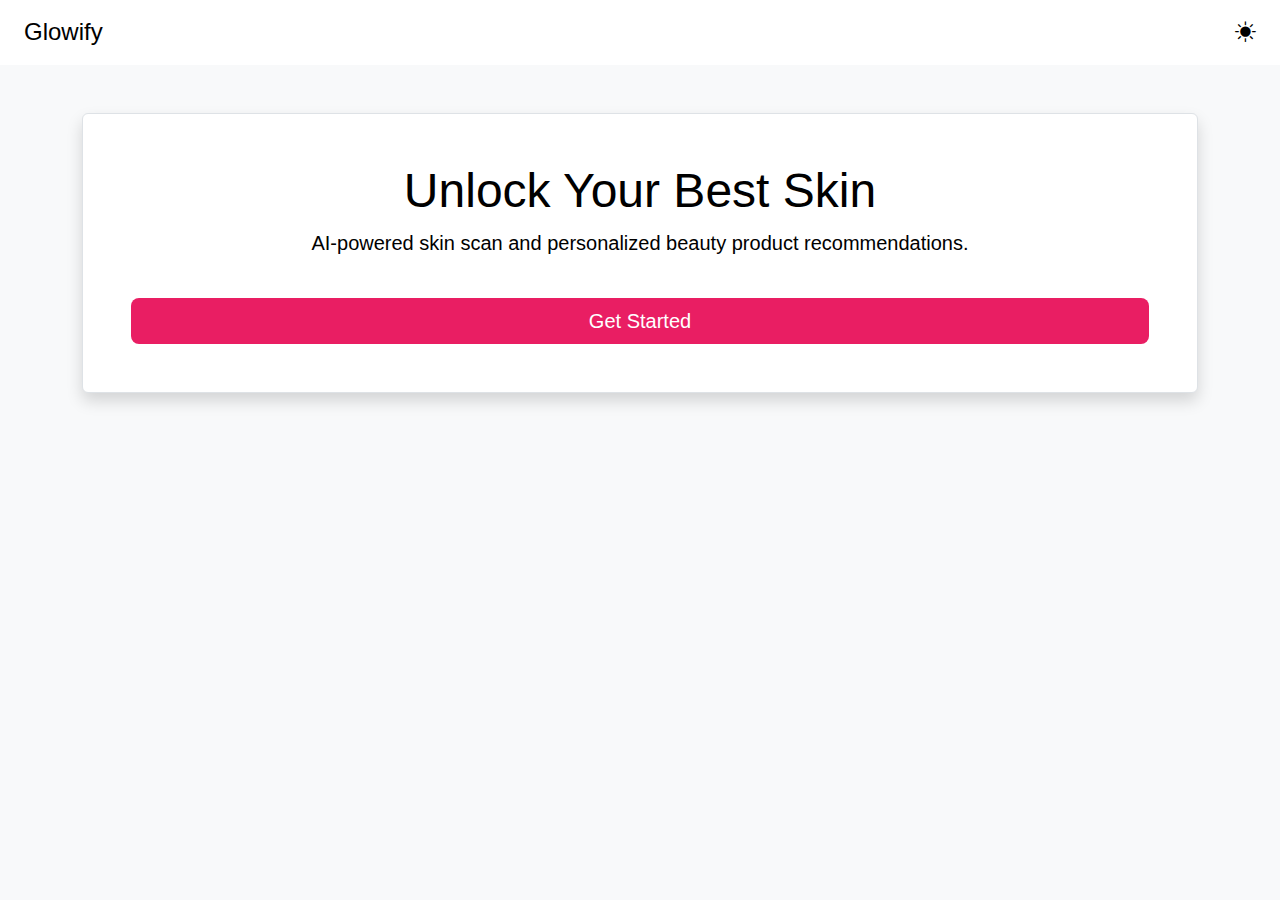
<file: index.html>
<!DOCTYPE html>
<html lang="en">
<head>
  <meta charset="UTF-8">
  <meta name="viewport" content="width=device-width, initial-scale=1.0">
  <title>Landing</title>
  
<link href="https://cdn.jsdelivr.net/npm/bootstrap@5.3.0/dist/css/bootstrap.min.css" rel="stylesheet" />
<link rel="stylesheet" href="https://cdn.jsdelivr.net/npm/bootstrap-icons/font/bootstrap-icons.css">
<link rel="stylesheet" href="./css/app.css">
</head>
<body>

<nav class="navbar navbar-light px-4 py-3">
  <h4 class="m-0">Glowify</h4>
  
<div class="form-check form-switch ms-auto">
  <input class="form-check-input d-none" type="checkbox" id="themeToggle">
  <label class="form-check-label" for="themeToggle">
    <i id="themeIcon" class="bi bi-moon-fill"></i>
  </label>
</div>

</nav>
<div class="container my-5">
  <div class="card p-5 border shadow text-center">
    <h1 class="display-5">Unlock Your Best Skin</h1>
    <p class="lead">AI-powered skin scan and personalized beauty product recommendations.</p>
    <a href="login.html" class="btn btn-primary btn-lg mt-4">Get Started</a>
  </div>
</div>


<script>
  const toggle = document.getElementById('themeToggle');
  const icon = document.getElementById('themeIcon');

  const setTheme = (theme) => {
    document.documentElement.setAttribute('data-theme', theme);
    localStorage.setItem('theme', theme);
    icon.className = theme === 'dark' ? 'bi bi-moon-fill' : 'bi bi-sun-fill';
  };

  const currentTheme = localStorage.getItem('theme') || 'light';
  if (currentTheme === 'dark') {
    setTheme('dark');
    toggle.checked = true;
  } else {
    setTheme('light');
    toggle.checked = false;
  }

  toggle?.addEventListener('change', () => {
    if (toggle.checked) {
      setTheme('dark');
    } else {
      setTheme('light');
    }
  });
</script>

</body>
</html>
</file>
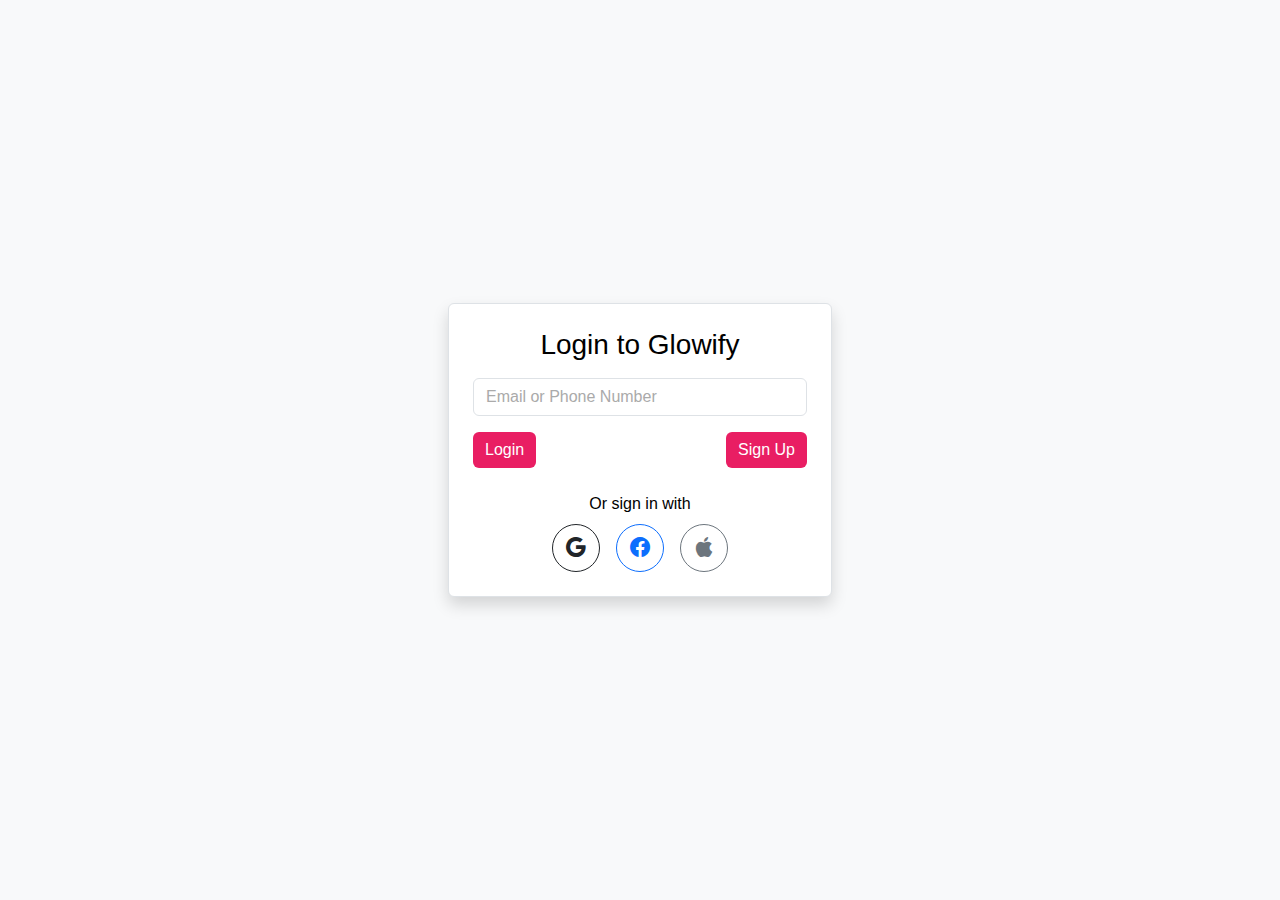
<file: login.html>
<!DOCTYPE html>
<html lang="en">

<head>
  <meta charset="UTF-8">
  <meta name="viewport" content="width=device-width, initial-scale=1.0">
  <title>Login</title>

  <link href="https://cdn.jsdelivr.net/npm/bootstrap@5.3.0/dist/css/bootstrap.min.css" rel="stylesheet" />
  <link rel="stylesheet" href="https://cdn.jsdelivr.net/npm/bootstrap-icons/font/bootstrap-icons.css">
  <link rel="stylesheet" href="./css/app.css">

</head>

<body>

  <div class="d-flex align-items-center justify-content-center vh-100">
    <div class="card p-4 border shadow" style="width: 24rem;">
      <h3 class="text-center mb-3">Login to Glowify</h3>
      <form id="loginForm">
        <input type="text" class="form-control mb-3" id="loginInput" placeholder="Email or Phone Number">
        <div id="passwordSection" class="mb-3 d-none">
          <label for="password" class="form-label">Password</label>
          <input type="password" class="form-control" id="password">
        </div>

        <div id="otpSection" class="mb-3 d-none">
          <label class="form-label">Enter OTP</label>
          <div class="d-flex justify-content-between otp-inputs">
            <input type="text" maxlength="1" class="form-control text-center otp-box" />
            <input type="text" maxlength="1" class="form-control text-center otp-box" />
            <input type="text" maxlength="1" class="form-control text-center otp-box" />
            <input type="text" maxlength="1" class="form-control text-center otp-box" />
            <input type="text" maxlength="1" class="form-control text-center otp-box" />
            <input type="text" maxlength="1" class="form-control text-center otp-box" />
          </div>
        </div>
        <div id="phoneError" class="text-danger d-none">Phone number must be 10 digits.</div>

        <div class="buttons">
          <a href="dashboard.html" class="btn btn-primary">Login</a>
          <a href="dashboard.html" class="btn btn-primary">Sign Up</a>
        </div>
        <div class="text-center mt-4">
          <p class="mb-2">Or sign in with</p>
          <div class="d-flex justify-content-center gap-3">
            <button type="button" class="btn btn-outline-dark rounded-circle social-btn" title="Sign in with Google">
              <i class="bi bi-google"></i>
            </button>
            <button type="button" class="btn btn-outline-primary rounded-circle social-btn"
              title="Sign in with Facebook">
              <i class="bi bi-facebook"></i>
            </button>
            <button type="button" class="btn btn-outline-secondary rounded-circle social-btn"
              title="Sign in with Apple">
              <i class="bi bi-apple"></i>
            </button>
          </div>
        </div>


      </form>
    </div>
  </div>
  <script>
    function updateLoginFields() {
      const input = document.getElementById('identifier').value;
      const password = document.getElementById('passwordField');
      const otp = document.getElementById('otpField');
      if (/^\d{10}$/.test(input)) {
        password.classList.add('d-none');
        otp.classList.remove('d-none');
      } else if (/^[^\s@]+@[^\s@]+\.[^\s@]+$/.test(input)) {
        otp.classList.add('d-none');
        password.classList.remove('d-none');
      } else {
        password.classList.add('d-none');
        otp.classList.add('d-none');
      }
    }


    const loginInput = document.getElementById("loginInput");
    const passwordSection = document.getElementById("passwordSection");
    const otpSection = document.getElementById("otpSection");
    const phoneError = document.getElementById("phoneError");

    loginInput.addEventListener("input", () => {
      const val = loginInput.value.trim();
      const isPhone = /^[0-9]{0,10}$/.test(val);
      passwordSection.classList.add("d-none");
      otpSection.classList.add("d-none");
      phoneError.classList.add("d-none");

      if (/^\d+$/.test(val)) {
        // is phone number
        if (val.length === 10) {
          otpSection.classList.remove("d-none");
        } else {
          phoneError.classList.remove("d-none");
        }
      } else if (val.includes("@")) {
        passwordSection.classList.remove("d-none");
      }
    });

    // OTP logic
    const otpBoxes = document.querySelectorAll(".otp-box");

    otpBoxes.forEach((box, index) => {
      box.addEventListener("input", (e) => {
        const value = e.target.value.replace(/\D/g, "");
        e.target.value = value;

        if (value && index < otpBoxes.length - 1) {
          otpBoxes[index + 1].focus();
        }
      });

      box.addEventListener("keydown", (e) => {
        if (e.key === "Backspace" && !box.value && index > 0) {
          otpBoxes[index - 1].focus();
        }
      });
    });

  </script>


  <script>

  </script>

</body>

</html>
</file>
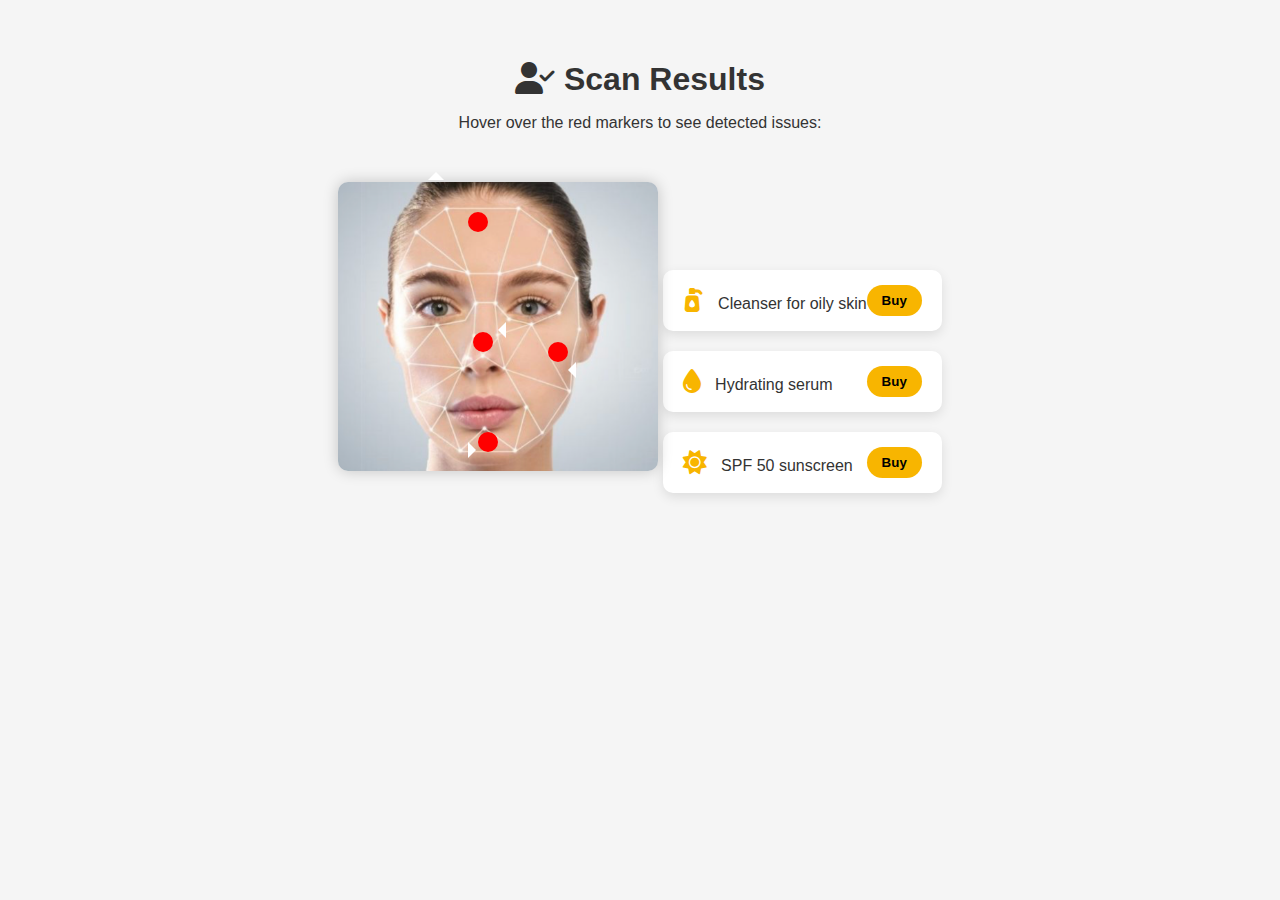
<file: results.html>
<!DOCTYPE html>
<html lang="en">
<head>
  <meta charset="UTF-8">
  <title>Scan Results</title>
  <link rel="stylesheet" href="https://cdnjs.cloudflare.com/ajax/libs/font-awesome/6.5.0/css/all.min.css">
  <style>
    body {
      margin: 0; padding: 0; font-family: 'Inter', sans-serif;
      background: #f5f5f5; color: #333;
    }

    .container {
      padding: 40px; text-align: center;
    }

    h1 { margin-bottom: 10px; }
    p { margin-bottom: 30px; }

    .face-container {
      position: relative;
      display: inline-block;
      margin-top: 20px;
    }

    .face-img {
      width: 320px;
      border-radius: 10px;
      box-shadow: 0 0 15px rgba(0,0,0,0.2);
    }

    .marker {
      position: absolute;
      width: 20px;
      height: 20px;
      background: red;
      border-radius: 50%;
      cursor: pointer;
      animation: blink 1.5s infinite;
    }

    @keyframes blink {
      0%, 100% { opacity: 1; }
      50% { opacity: 0.4; }
    }

    /* Tooltip */
    .tooltip {
      position: absolute;
      background: #fff;
      padding: 10px;
      border-radius: 8px;
      box-shadow: 0 4px 12px rgba(0,0,0,0.1);
      font-size: 0.9rem;
      width: 180px;
      opacity: 0;
      transition: opacity 0.3s;
      pointer-events: none;
      z-index: 10;
    }

    .arrow {
      position: absolute;
      width: 0; height: 0;
      border: 8px solid transparent;
    }

    /* Tooltip visibility on hover */
    .marker:hover + .tooltip {
      opacity: 1;
    }

    /* Forehead */
    #forehead { top: 30px; left: 130px; }
    #forehead-tooltip { top: -60px; left: 70px; }
    #forehead-arrow {
      top: -10px; left: 90px;
      border-top: none;
      border-bottom-color: #fff;
    }

    /* Nose */
    #nose { top: 150px; left: 135px; }
    #nose-tooltip { top: 150px; left: 180px; }
    #nose-arrow {
      top: 140px; left: 160px;
      border-left: none;
      border-right-color: #fff;
    }

    /* Cheek */
    #cheek { top: 160px; left: 210px; }
    #cheek-tooltip { top: 190px; left: 250px; }
    #cheek-arrow {
      top: 180px; left: 230px;
      border-left: none;
      border-right-color: #fff;
    }

    /* Chin */
    #chin { top: 250px; left: 140px; }
    #chin-tooltip { top: 270px; left: 50px; }
    #chin-arrow {
      top: 260px; left: 130px;
      border-right: none;
      border-left-color: #fff;
    }

    .product-list {
      margin-top: 40px;
      text-align: left;
      display: inline-block;
    }

    .product {
      background: #fff;
      padding: 15px 20px;
      border-radius: 10px;
      box-shadow: 0 4px 12px rgba(0,0,0,0.1);
      margin-bottom: 20px;
      display: flex; justify-content: space-between; align-items: center;
    }

    .product i {
      font-size: 1.5rem;
      margin-right: 10px;
      color: #f8b500;
    }

    .product button {
      background: #f8b500;
      border: none;
      padding: 8px 15px;
      border-radius: 20px;
      cursor: pointer;
      font-weight: bold;
    }
  </style>
</head>
<body>
  <div class="container">
    <h1><i class="fas fa-user-check"></i> Scan Results</h1>
    <p>Hover over the red markers to see detected issues:</p>

    <div class="face-container">
      <img class="face-img" src="./face.png" alt="Face Scan" />

      <!-- Forehead -->
      <div class="marker" id="forehead"></div>
      <div class="tooltip" id="forehead-tooltip">Excess oil detected on forehead</div>
      <div class="arrow" id="forehead-arrow"></div>

      <!-- Nose -->
      <div class="marker" id="nose"></div>
      <div class="tooltip" id="nose-tooltip">Blackheads detected on nose area</div>
      <div class="arrow" id="nose-arrow"></div>

      <!-- Cheek -->
      <div class="marker" id="cheek"></div>
      <div class="tooltip" id="cheek-tooltip">Dry patch detected on right cheek</div>
      <div class="arrow" id="cheek-arrow"></div>

      <!-- Chin -->
      <div class="marker" id="chin"></div>
      <div class="tooltip" id="chin-tooltip">Mild acne detected on chin</div>
      <div class="arrow" id="chin-arrow"></div>
    </div>

    <div class="product-list">
      <div class="product">
        <div><i class="fas fa-pump-soap"></i> Cleanser for oily skin</div>
        <button>Buy</button>
      </div>
      <div class="product">
        <div><i class="fas fa-tint"></i> Hydrating serum</div>
        <button>Buy</button>
      </div>
      <div class="product">
        <div><i class="fas fa-sun"></i> SPF 50 sunscreen</div>
        <button>Buy</button>
      </div>
    </div>
  </div>
</body>
</html>
</file>
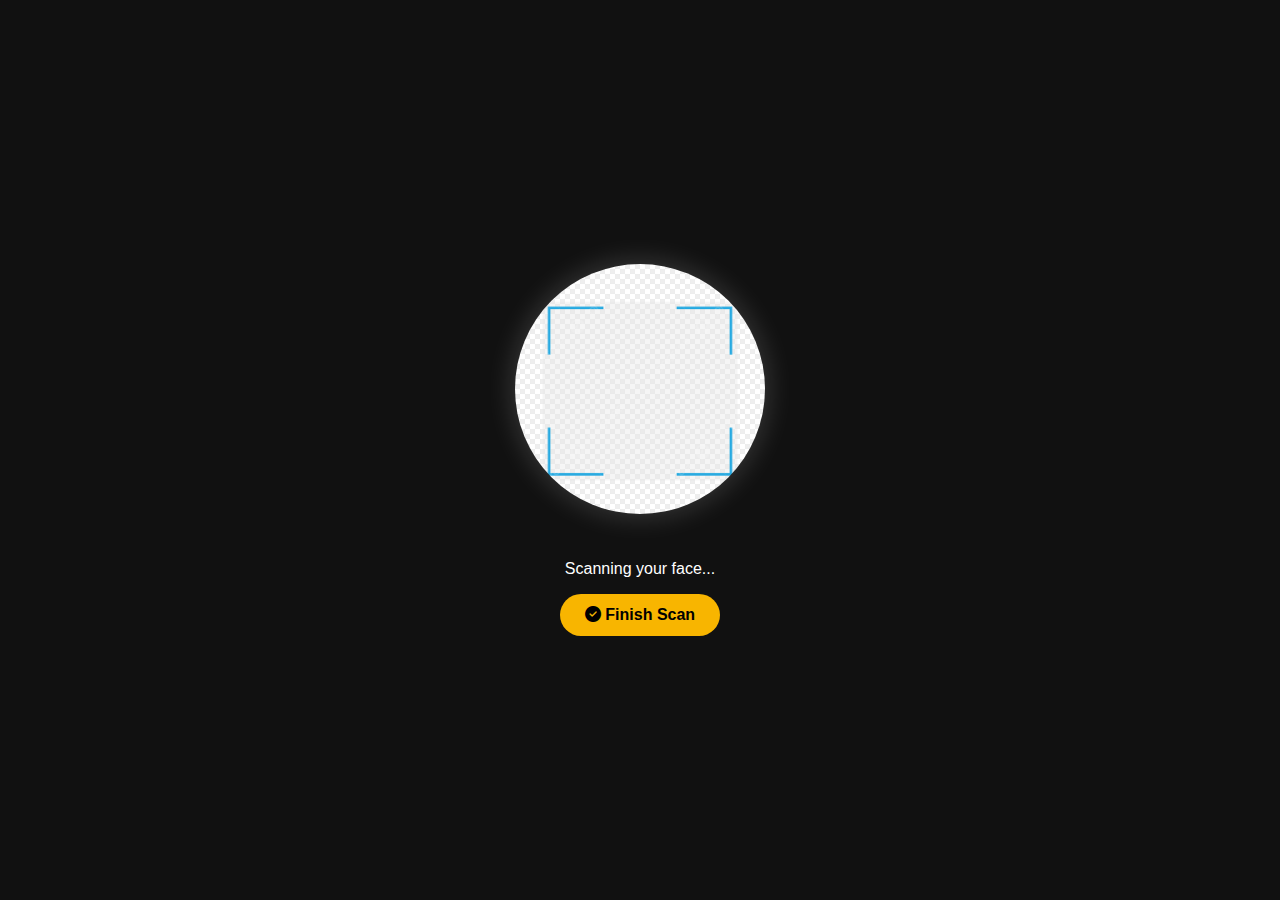
<file: scan.html>
<!DOCTYPE html>
<html lang="en">
<head>
  <meta charset="UTF-8">
  <title>Scanning Face...</title>
  <link rel="stylesheet" href="https://cdnjs.cloudflare.com/ajax/libs/font-awesome/6.5.0/css/all.min.css">
  <style>
    body {
      margin: 0; padding: 0;
      display: flex; justify-content: center; align-items: center;
      flex-direction: column;
      height: 100vh;
      background: #111;
      color: #fff;
      font-family: 'Inter', sans-serif;
    }
    .face {
      width: 250px; height: 250px;
      background: url('./scan.jpg') no-repeat center/cover;
      border-radius: 50%;
      box-shadow: 0 0 30px rgba(255,255,255,0.2);
      margin-bottom: 30px;
      animation: pulse 2s infinite;
    }
    @keyframes pulse {
      0% { box-shadow: 0 0 0 0 rgba(255,255,255,0.4); }
      70% { box-shadow: 0 0 0 20px rgba(255,255,255,0); }
      100% { box-shadow: 0 0 0 0 rgba(255,255,255,0); }
    }
    button {
      padding: 12px 25px; border-radius: 25px;
      background: #f8b500; border: none; color: #000;
      font-weight: bold; font-size: 1rem;
      cursor: pointer;
      transition: background 0.3s;
    }
    button:hover { background: #fff; }
  </style>
</head>
<body>
  <div class="face"></div>
  <p>Scanning your face...</p>
  <button onclick="location.href='results.html'"><i class="fas fa-check-circle"></i> Finish Scan</button>
</body>
</html>
</file>
<file: css/app.css>
:root {
    --bg-color: #f8f9fa;
    --text-color: #000;
    --card-bg: #fff;
    --btn-bg: #e91e63;
    --btn-hover: #c2185b;
    --sidebar-width: 280px;
    --sidebar-width-collapsed: 80px;


    --sidebar-bg: linear-gradient(135deg, #f5f6fa 0%, #e6e9f0 100%);
    --sidebar-link-color: #4a4a4a;
    --sidebar-link-hover-bg: rgba(0, 0, 0, 0.05);
    --sidebar-link-active-bg: rgba(0, 0, 0, 0.1);
    --sidebar-link-hover-color: #000000;
    --logo-gradient: linear-gradient(45deg, #6b8cff, #8b9fff);
    --notification-bg: #ff6b6b;
    --profile-border: rgba(0, 0, 0, 0.1);
    --main-bg: #f8f9fa;
    --toggle-bg: #ffffff;
}

[data-theme="dark"] {
    --bg-color: #121212;
    --text-color: #f0f0f0;
    --card-bg: #1e1e1e;
    --btn-bg: #bb86fc;
    --btn-hover: #9b59b6;


    --sidebar-bg: linear-gradient(135deg, #1a1c2e 0%, #16181f 100%);
    --sidebar-link-color: #a0a3bd;
    --sidebar-link-hover-bg: rgba(255, 255, 255, 0.1);
    --sidebar-link-active-bg: rgba(255, 255, 255, 0.1);
    --sidebar-link-hover-color: #ffffff;
    --logo-gradient: linear-gradient(45deg, #6b8cff, #8b9fff);
    --notification-bg: #ff6b6b;
    --profile-border: rgba(255, 255, 255, 0.1);
    --main-bg: #121212;
    --toggle-bg: #2c2f4a;
}

html {
    transition: background-color 0.3s ease, color 0.3s ease;
}

body,
.card,
.navbar,
.form-control,
.btn-primary,
.alert {
    transition: background-color 0.3s ease, color 0.3s ease, border 0.3s ease;
}

body {
    font-family: 'Segoe UI', sans-serif;
    background-color: var(--bg-color) !important;
    color: var(--text-color);
    overflow-x: hidden;
}

.navbar,
.card {
    background-color: var(--card-bg) !important;
    color: var(--text-color);
}

.btn-primary {
    background-color: var(--btn-bg) !important;
    border: none;
    color: #fff;
}

.btn-primary:hover {
    background-color: var(--btn-hover) !important;
}

.form-control,
.form-check-label {
    background-color: var(--card-bg);
    color: var(--text-color);
}

.form-control::placeholder {
    color: #aaa;
}

.alert {
    background-color: rgba(255, 255, 255, 0.1);
    color: var(--text-color);
}

#themeToggle+label i {
    transition: transform 0.3s ease;
    font-size: 1.3rem;
    cursor: pointer;
}

#themeToggle:checked+label i {
    transform: rotate(180deg);
}

[data-theme="dark"] i.bi-sun-fill {
    color: #fff;
}

[data-theme="light"] i.bi-moon-fill {
    color: #222;
}

.otp-inputs input {
  width: 40px;
  font-size: 1.5rem;
  margin-right: 6px;
}

.buttons {
    display: flex;
    justify-content: space-between;
}

.social-btn {
  width: 48px;
  height: 48px;
  font-size: 1.25rem;
  display: flex;
  align-items: center;
  justify-content: center;
  transition: background 0.2s ease-in-out;
}

.social-btn:hover {
  background-color: rgba(0, 0, 0, 0.05);
}

.sidebar {
    width: var(--sidebar-width);
    height: 100vh;
    background: var(--sidebar-bg);
    transition: all 0.3s ease;
}

.sidebar.collapsed {
    width: var(--sidebar-width-collapsed);
}

.sidebar-link {
    color: var(--sidebar-link-color);
    transition: all 0.2s ease;
    border-radius: 8px;
    margin: 4px 16px;
    white-space: nowrap;
    overflow: hidden;
}

.sidebar-link:hover {
    color: var(--sidebar-link-hover-color);
    background: var(--sidebar-link-hover-bg);
    transform: translateX(5px);
}

.sidebar-link.active {
    color: var(--sidebar-link-hover-color);
    background: var(--sidebar-link-active-bg);
}

.logo-text {
    background: var(--logo-gradient);
    -webkit-background-clip: text;
    -webkit-text-fill-color: transparent;
    transition: opacity 0.3s ease;
}

.notification-badge {
    background: var(--notification-bg);
    padding: 2px 6px;
    border-radius: 6px;
    font-size: 0.7rem;
}

.profile-section {
    border-top: 1px solid var(--profile-border);
}

.main-content {
    margin-left: var(--sidebar-width);
    background-color: var(--main-bg);
    min-height: 100vh;
    padding: 20px;
    transition: all 0.3s ease;
    width: 100%;
}

.collapsed~.main-content {
    margin-left: var(--sidebar-width-collapsed);
}

.toggle-btn {
    position: absolute;
    right: -15px;
    top: 20px;
    color: var(--text-color);
    background: var(--toggle-bg);
    border-radius: 50%;
    width: 30px;
    height: 30px;
    border: none;
    box-shadow: 0 2px 6px rgba(0, 0, 0, 0.15);
    z-index: 100;
    cursor: pointer;
    transition: transform 0.3s ease;
}

.collapsed .toggle-btn {
    transform: rotate(180deg);
}

.collapsed .hide-on-collapse,
.collapsed .logo-text,
.collapsed .profile-info {
    opacity: 0;
    visibility: hidden;
}

.collapsed .sidebar-link {
    text-align: center;
    padding: 1rem !important;
    margin: 4px 8px;
}

.collapsed .sidebar-link i {
    margin: 0 !important;
}

.profile-info {
    transition: opacity 0.2s ease;
}

.video-wrapper {
    position: relative;
    width: 100%;
    max-width: 480px;
    margin: auto;
    aspect-ratio: 4/3;
    background-color: #000;
}

video,
canvas {
    width: 100%;
    height: auto;
}
</file>
